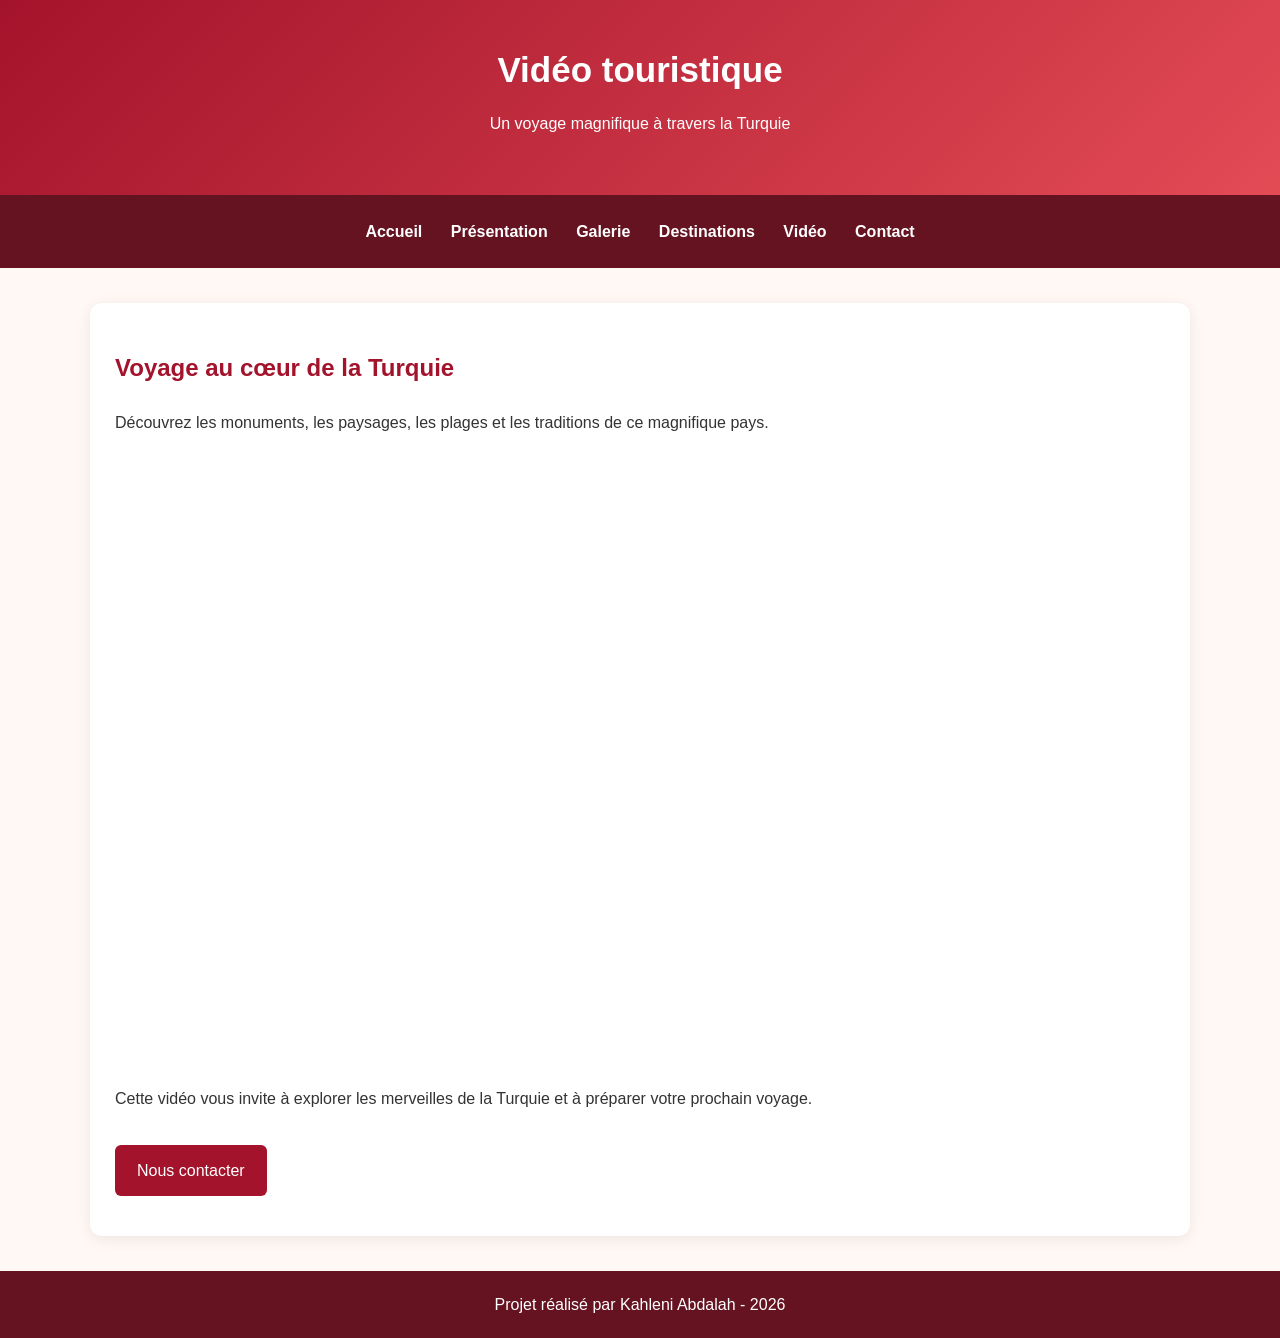
<file: page5.html>
<!DOCTYPE html>
<html lang="fr">
<head>
    <meta charset="UTF-8">
    <meta name="author" content="Abdalah Kahleni">
    <meta name="viewport" content="width=device-width, initial-scale=1.0">
    <title>Vidéo - Voyage en Turquie</title>
    <link rel="stylesheet" href="style.css">
</head>
<body>

<header>
    <h1>Vidéo touristique</h1>
    <p>Un voyage magnifique à travers la Turquie</p>
</header>

<nav>
    <a href="index.html">Accueil</a>
    <a href="page2.html">Présentation</a>
    <a href="page3.html">Galerie</a>
    <a href="page4.html">Destinations</a>
    <a href="page5.html">Vidéo</a>
    <a href="page6.html">Contact</a>
</nav>

<main>
    <h2>Voyage au cœur de la Turquie</h2>

    <p>
        Découvrez les monuments, les paysages,
        les plages et les traditions de ce magnifique pays.
    </p>

    <div class="video-container">
        <iframe
            src="https://www.youtube.com/embed/VIDEO_ID"
            title="Vidéo touristique sur la Turquie"
            allowfullscreen>
        </iframe>
    </div>

    <p>
        Cette vidéo vous invite à explorer les merveilles
        de la Turquie et à préparer votre prochain voyage.
    </p>

    <a class="btn" href="page6.html">Nous contacter</a>
</main>

<footer>
    <p>Projet réalisé par Kahleni Abdalah - 2026</p>
</footer>

</body>
</html>
</file>
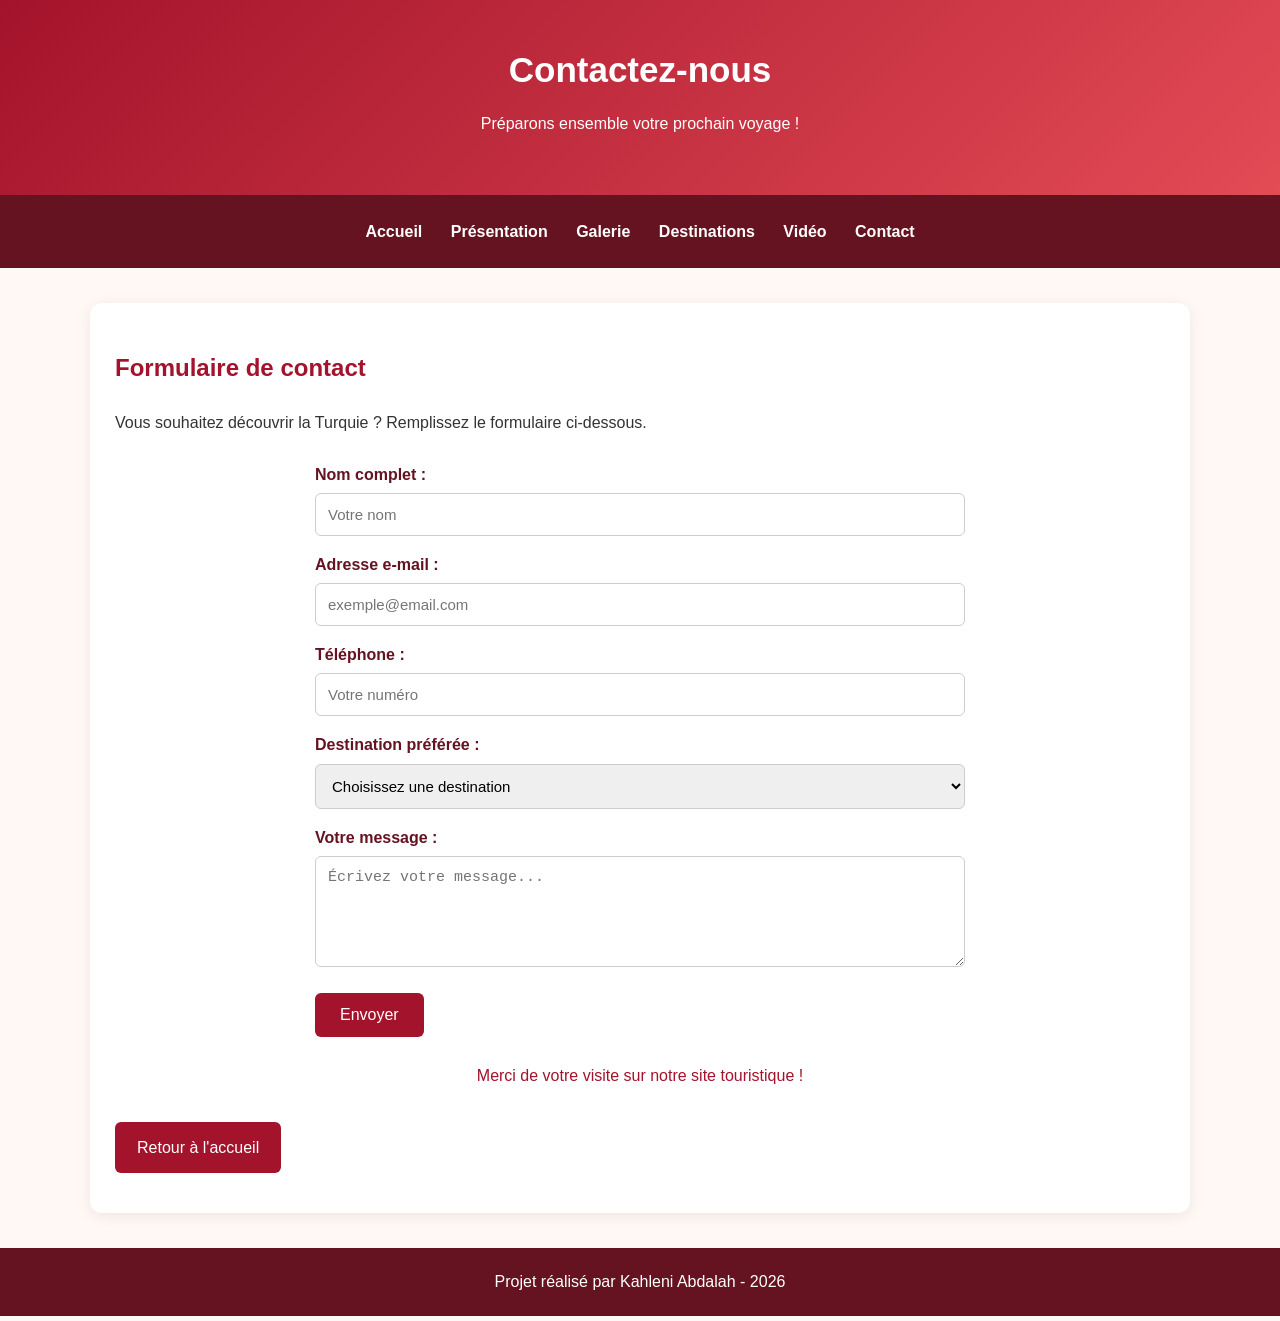
<file: page6.html>
<!DOCTYPE html>
<html lang="fr">
<head>
    <meta charset="UTF-8">
    <meta name="author" content="Abdalah Kahleni">
    <meta name="viewport" content="width=device-width, initial-scale=1.0">
    <title>Contact - Voyage en Turquie</title>
    <link rel="stylesheet" href="style.css">
</head>
<body>

<header>
    <h1>Contactez-nous</h1>
    <p>Préparons ensemble votre prochain voyage !</p>
</header>

<nav>
    <a href="index.html">Accueil</a>
    <a href="page2.html">Présentation</a>
    <a href="page3.html">Galerie</a>
    <a href="page4.html">Destinations</a>
    <a href="page5.html">Vidéo</a>
    <a href="page6.html">Contact</a>
</nav>

<main>
    <h2>Formulaire de contact</h2>

    <p>
        Vous souhaitez découvrir la Turquie ?
        Remplissez le formulaire ci-dessous.
    </p>

    <form action="#" method="post">

        <label for="nom">Nom complet :</label>
        <input type="text" id="nom" name="nom"
        placeholder="Votre nom" required>

        <label for="email">Adresse e-mail :</label>
        <input type="email" id="email" name="email"
        placeholder="exemple@email.com" required>

        <label for="telephone">Téléphone :</label>
        <input type="tel" id="telephone" name="telephone"
        placeholder="Votre numéro">

        <label for="ville">Destination préférée :</label>
        <select id="ville" name="ville">
            <option value="">Choisissez une destination</option>
            <option>Istanbul</option>
            <option>Cappadoce</option>
            <option>Antalya</option>
            <option>Pamukkale</option>
            <option>Izmir</option>
        </select>

        <label for="message">Votre message :</label>
        <textarea id="message" name="message"
        rows="5" placeholder="Écrivez votre message..."
        required></textarea>

        <button type="submit">Envoyer</button>

    </form>

    <p class="contact-info">
        Merci de votre visite sur notre site touristique !
    </p>

    <a class="btn" href="index.html">Retour à l'accueil</a>
</main>

<footer>
    <p>Projet réalisé par Kahleni Abdalah - 2026</p>
</footer>

</body>
</html>
</file>
<file: style.css>
* {
    margin: 0;
    padding: 0;
    box-sizing: border-box;
}

body {
    font-family: Arial, sans-serif;
    background-color: #fff8f5;
    color: #333;
    line-height: 1.7;
}

header {
    background: linear-gradient(135deg, #a3132b, #e34b55);
    color: white;
    text-align: center;
    padding: 40px 20px;
}

header h1 {
    font-size: 35px;
    margin-bottom: 10px;
}

nav {
    background-color: #651321;
    padding: 15px;
    text-align: center;
}

nav a {
    color: white;
    text-decoration: none;
    margin: 8px 12px;
    font-weight: bold;
    display: inline-block;
}

nav a:hover {
    color: #ffd6a0;
    text-decoration: underline;
}

main {
    max-width: 1100px;
    margin: 35px auto;
    padding: 25px;
    background-color: white;
    border-radius: 12px;
    box-shadow: 0 3px 15px rgba(0,0,0,0.08);
}

h2 {
    color: #a3132b;
    margin: 20px 0;
}

p {
    margin-bottom: 18px;
}

.hero {
    min-height: 430px;
    background-image: linear-gradient(
        rgba(0,0,0,0.35),
        rgba(0,0,0,0.35)
    ), url("https://images.unsplash.com/photo-1524231757912-21f4fe3a7200?w=1400");
    background-size: cover;
    background-position: center;
    display: flex;
    align-items: center;
    justify-content: center;
    text-align: center;
    color: white;
    padding: 30px;
}

.hero h2 {
    color: white;
    font-size: 42px;
}

.hero p {
    font-size: 20px;
}

.btn {
    display: inline-block;
    background-color: #a3132b;
    color: white;
    text-decoration: none;
    padding: 12px 22px;
    border-radius: 6px;
    margin: 15px 0;
}

.btn:hover {
    background-color: #651321;
}

.cards {
    display: flex;
    gap: 20px;
    flex-wrap: wrap;
    margin: 25px 0;
}

.card {
    flex: 1;
    min-width: 220px;
    background: #fff8f5;
    border-radius: 10px;
    overflow: hidden;
    text-align: center;
    padding-bottom: 15px;
}

.card img {
    width: 100%;
    height: 190px;
    object-fit: cover;
}

.card h3 {
    color: #a3132b;
    margin: 10px;
}

.gallery {
    display: grid;
    grid-template-columns: repeat(3, 1fr);
    gap: 20px;
    margin: 25px 0;
}

.gallery figure {
    background: #fff8f5;
    border-radius: 10px;
    overflow: hidden;
    text-align: center;
}

.gallery img {
    width: 100%;
    height: 200px;
    object-fit: cover;
}

.gallery figcaption {
    padding: 12px;
    font-weight: bold;
    color: #a3132b;
}

.large-image {
    width: 100%;
    max-height: 420px;
    object-fit: cover;
    border-radius: 10px;
    margin: 15px 0;
}

table {
    width: 100%;
    border-collapse: collapse;
    margin: 25px 0;
}

th, td {
    border: 1px solid #ddd;
    padding: 13px;
    text-align: center;
}

th {
    background-color: #a3132b;
    color: white;
}

tr:nth-child(even) {
    background-color: #fff0ed;
}

.video-container {
    position: relative;
    width: 100%;
    aspect-ratio: 16 / 9;
    margin: 25px 0;
}

.video-container iframe {
    width: 100%;
    height: 100%;
    border: none;
    border-radius: 10px;
}

form {
    max-width: 650px;
    margin: 25px auto;
}

label {
    display: block;
    font-weight: bold;
    margin: 15px 0 5px;
    color: #651321;
}

input, select, textarea {
    width: 100%;
    padding: 12px;
    border: 1px solid #ccc;
    border-radius: 6px;
    font-size: 15px;
}

textarea {
    resize: vertical;
}

button {
    background-color: #a3132b;
    color: white;
    border: none;
    padding: 13px 25px;
    border-radius: 6px;
    cursor: pointer;
    margin-top: 18px;
    font-size: 16px;
}

button:hover {
    background-color: #651321;
}

.contact-info {
    text-align: center;
    color: #a3132b;
}

footer {
    background-color: #651321;
    color: white;
    text-align: center;
    padding: 20px;
    margin-top: 35px;
}

footer p {
    margin: 0;
}

@media (max-width: 700px) {
    header h1 {
        font-size: 27px;
    }

    .gallery {
        grid-template-columns: repeat(2, 1fr);
    }

    nav a {
        margin: 5px;
    }

    main {
        margin: 15px;
        padding: 15px;
    }

    .hero h2 {
        font-size: 30px;
    }

    table {
        font-size: 13px;
    }
}

@media (max-width: 450px) {
    .gallery {
        grid-template-columns: 1fr;
    }
}
</file>
